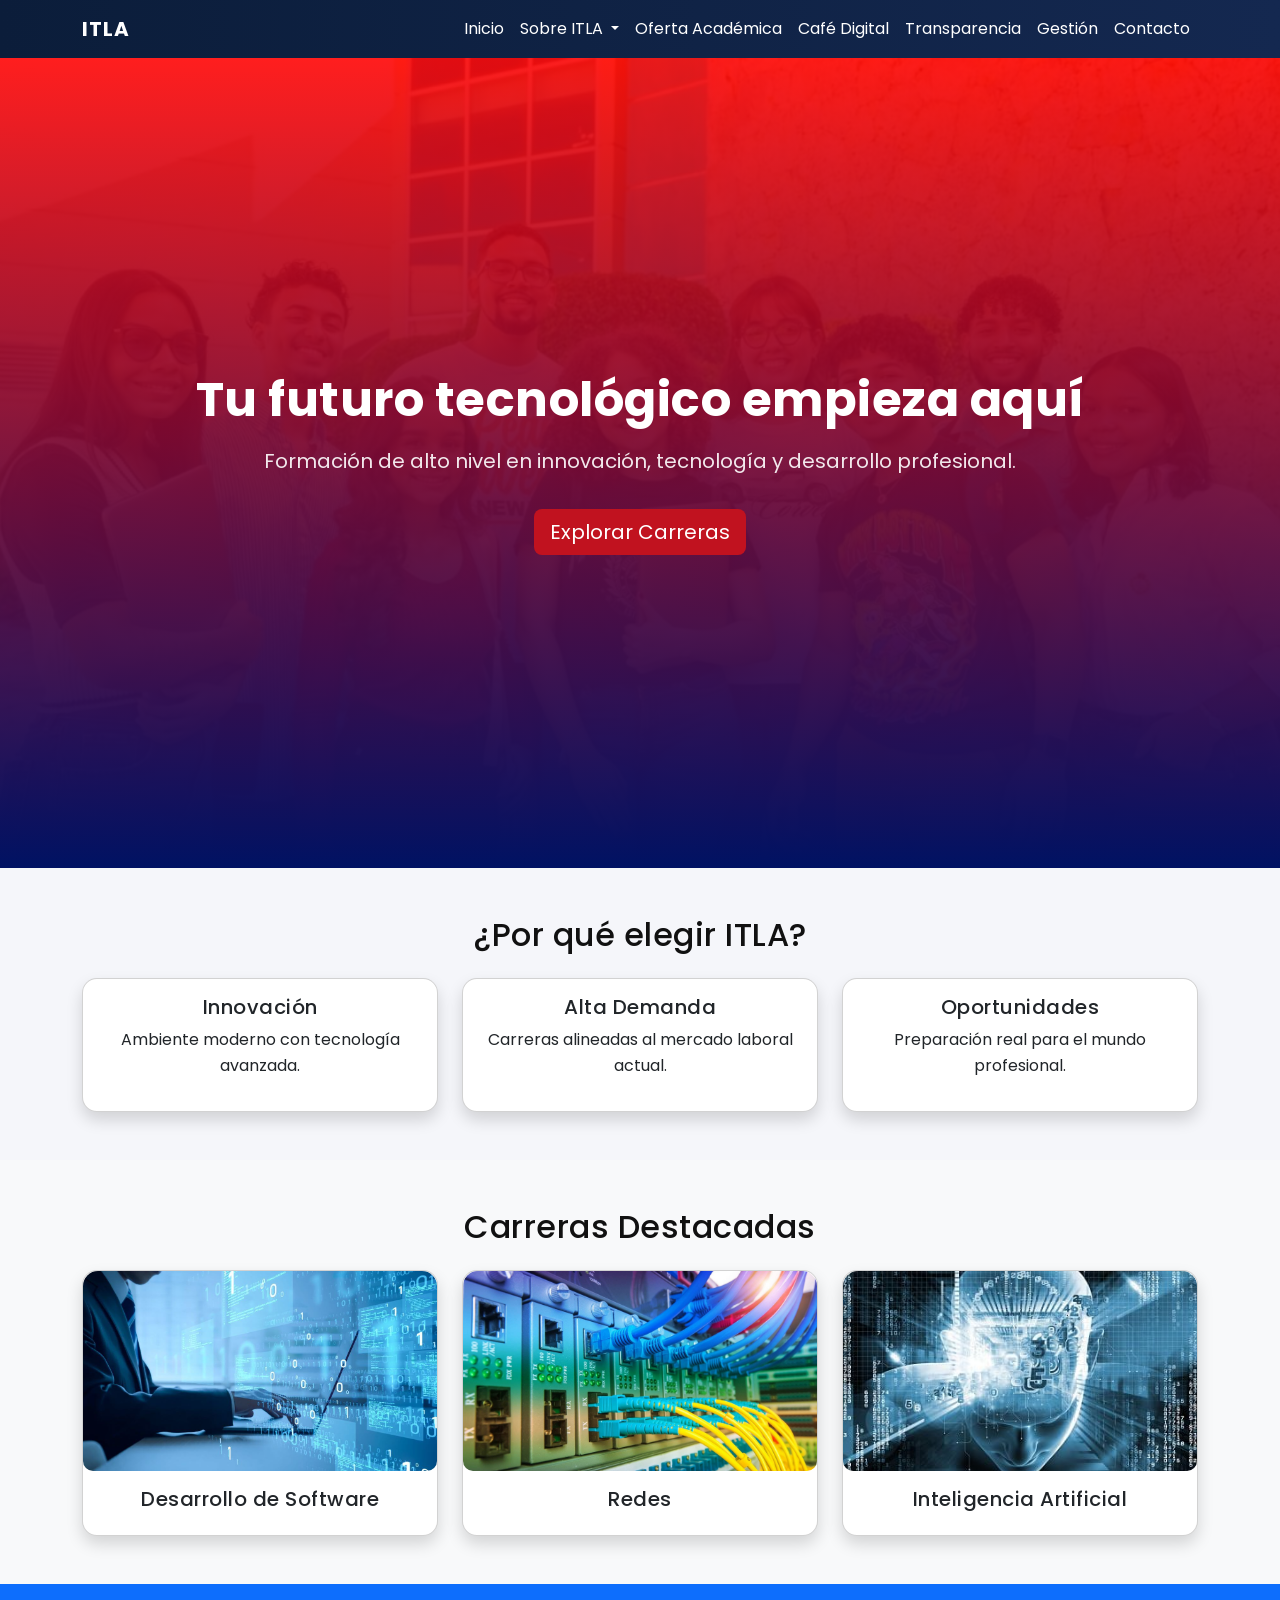
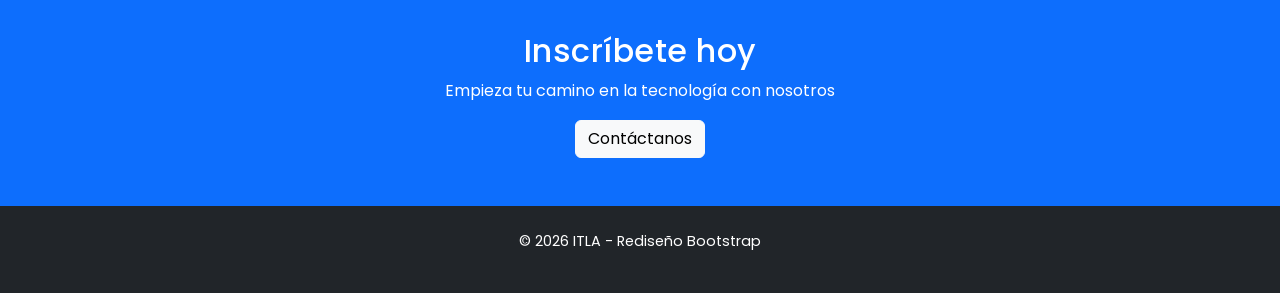
<file: index.html>
<!DOCTYPE html>
<html lang="es">
<head>
    <meta charset="UTF-8">
    <meta name="viewport" content="width=device-width, initial-scale=1.0">
    <title>ITLA - Inicio</title>

    <!-- Bootstrap -->
    <link href="https://cdn.jsdelivr.net/npm/bootstrap@5.3.0/dist/css/bootstrap.min.css" rel="stylesheet">

    <!-- Google Font -->
    <link href="https://fonts.googleapis.com/css2?family=Poppins:wght@300;500;700&display=swap" rel="stylesheet">

    <!-- CSS -->
    <link rel="stylesheet" href="styles.css">

    <style>
        body {
            font-family: 'Poppins', sans-serif;
        }

        .hero {
            background: linear-gradient(rgba(255, 0, 0, 0.884), rgb(0, 18, 99)),
                        url('img/hero-itla0.jpg');
            background-size: cover;
            background-position: center;
            height: 90vh;
            color: navbar-dark;
            display: flex;
            align-items: center;
            text-align: center;
        }

        .hero h1 {
            font-size: 3rem;
            font-weight: 700;
        }

        .card:hover {
            transform: translateY(-8px);
            transition: 0.3s;
        }
    </style>
</head>

<body>

<!-- NAVBAR -->
<nav class="navbar navbar-expand-lg navbar-dark" style="background-color:#001263;">
    <div class="container">
        <a class="navbar-brand fw-bold" href="index.html">ITLA</a>

        <button class="navbar-toggler" data-bs-toggle="collapse" data-bs-target="#menu">
            <span class="navbar-toggler-icon"></span>
        </button>

        <div class="collapse navbar-collapse" id="menu">
            <ul class="navbar-nav ms-auto">

    <li class="nav-item"><a class="nav-link" href="index.html">Inicio</a></li>

    <!-- DROPDOWN -->
    <li class="nav-item dropdown">
        <a class="nav-link dropdown-toggle" href="#" role="button" data-bs-toggle="dropdown">
            Sobre ITLA
        </a>
        <ul class="dropdown-menu">
            <li><a class="dropdown-item" href="quienes.html">Quiénes somos</a></li>
            <li><a class="dropdown-item" href="historia.html">Historia</a></li>
            <li><a class="dropdown-item" href="rectoria.html">Rectoría</a></li>
            <li><a class="dropdown-item" href="calidad.html">Calidad en la gestión</a></li>
        </ul>
    </li>

    <li class="nav-item"><a class="nav-link" href="oferta.html">Oferta Académica</a></li>
    <li class="nav-item"><a class="nav-link" href="cafe.html">Café Digital</a></li>
    <li class="nav-item"><a class="nav-link" href="transparencia.html">Transparencia</a></li>
    <li class="nav-item"><a class="nav-link" href="gestion.html">Gestión</a></li>
    <li class="nav-item"><a class="nav-link" href="contacto.html">Contacto</a></li>

</ul>
        </div>
    </div>
</nav>

<!-- HERO -->
<section class="hero">
    <div class="container">
        <h1>Tu futuro tecnológico empieza aquí</h1>
        <p class="mt-3 fs-5">
            Formación de alto nivel en innovación, tecnología y desarrollo profesional.
        </p>
        <a href="oferta.html" class="btn btn-primary btn-lg mt-3">Explorar Carreras</a>
    </div>
</section>

<!-- INFO -->
<section class="container my-5 text-center">
    <h2 class="mb-4">¿Por qué elegir ITLA?</h2>

    <div class="row g-4">

        <div class="col-md-4">
            <div class="card shadow p-3 h-100">
                <h5>Innovación</h5>
                <p>Ambiente moderno con tecnología avanzada.</p>
            </div>
        </div>

        <div class="col-md-4">
            <div class="card shadow p-3 h-100">
                <h5>Alta Demanda</h5>
                <p>Carreras alineadas al mercado laboral actual.</p>
            </div>
        </div>

        <div class="col-md-4">
            <div class="card shadow p-3 h-100">
                <h5>Oportunidades</h5>
                <p>Preparación real para el mundo profesional.</p>
            </div>
        </div>

    </div>
</section>

<!-- CARRERAS -->
<section class="bg-light py-5">
    <div class="container text-center">
        <h2 class="mb-4">Carreras Destacadas</h2>

        <div class="row g-4">

            <div class="col-md-4">
                <div class="card shadow">
                    <img src="img/software.jpg" class="card-img-top">
                    <div class="card-body">
                        <h5>Desarrollo de Software</h5>
                    </div>
                </div>
            </div>

            <div class="col-md-4">
                <div class="card shadow">
                    <img src="img/redes.jpg" class="card-img-top">
                    <div class="card-body">
                        <h5>Redes</h5>
                    </div>
                </div>
            </div>

            <div class="col-md-4">
                <div class="card shadow">
                    <img src="img/ia.jpg" class="card-img-top">
                    <div class="card-body">
                        <h5>Inteligencia Artificial</h5>
                    </div>
                </div>
            </div>

        </div>
    </div>
</section>

<!-- CTA -->
<section class="bg-primary text-white text-center p-5">
    <h2>Inscríbete hoy</h2>
    <p>Empieza tu camino en la tecnología con nosotros</p>
    <a href="contacto.html" class="btn btn-light">Contáctanos</a>
</section>

<!-- FOOTER -->
<footer class="bg-dark text-white text-center p-4">
    <p>© 2026 ITLA - Rediseño Bootstrap</p>
</footer>

<script src="https://cdn.jsdelivr.net/npm/bootstrap@5.3.0/dist/js/bootstrap.bundle.min.js"></script>

</body>
</html>
</file>
<file: styles.css>
/* ============================= */
/* VARIABLES DE COLOR (ITLA) */
:root{
    --rojo: #c1121f;
    --rojo-hover: #a50f1a;

    --azul-marino: #0b1d3a;
    --azul-sec: #142850;

    --negro: #111111;
    --gris: #6c757d;
    --gris-claro: #f5f6fa;

    --blanco: #ffffff;
}

/* ============================= */
/* RESET */
*{
    margin: 0;
    padding: 0;
    box-sizing: border-box;
}

/* ============================= */
/* BASE */
body{
    font-family: 'Poppins', sans-serif;
    background-color: var(--gris-claro);
    color: var(--negro);
    line-height: 1.6;
}

/* ============================= */
/* NAVBAR */
.navbar{
    background: linear-gradient(90deg, var(--azul-marino), var(--azul-sec));
}

.navbar-brand{
    font-weight: 700;
    letter-spacing: 1px;
}

.nav-link{
    color: var(--blanco) !important;
    transition: 0.3s;
}

.nav-link:hover{
    color: var(--rojo) !important;
}

/* ============================= */
/* HERO */
.hero{
    color: var(--blanco);
}

.hero h1{
    font-size: 3rem;
    font-weight: 700;
}

.hero p{
    opacity: 0.9;
}

/* ============================= */
/* BOTONES */
.btn-primary{
    background: var(--rojo);
    border: none;
}

.btn-primary:hover{
    background: var(--rojo-hover);
}

/* Botón outline */
.btn-outline-primary{
    border: 2px solid var(--rojo);
    color: var(--rojo);
}

.btn-outline-primary:hover{
    background: var(--rojo);
    color: var(--blanco);
}

/* ============================= */
/* CARDS */
.card{
    border-radius: 15px;
    transition: all 0.3s ease;
    background: var(--blanco);
}

.card:hover{
    transform: translateY(-8px);
    box-shadow: 0 15px 35px rgba(0,0,0,0.15);
}

/* Imágenes en cards */
.card img{
    height: 200px;
    object-fit: cover;
    border-top-left-radius: 15px;
    border-top-right-radius: 15px;
}

/* ============================= */
/* SECCIONES */
section{
    scroll-margin-top: 80px;
}

/* ============================= */
/* TITULOS */
h1, h2, h3, h5{
    letter-spacing: 0.5px;
}

/* ============================= */
/* TEXTO */
.text-muted{
    color: var(--gris) !important;
}

/* ============================= */
/* FORMULARIOS */
form input,
form textarea,
form select{
    border-radius: 10px;
}

form input:focus,
form textarea:focus,
form select:focus{
    border-color: var(--rojo);
    box-shadow: 0 0 8px rgba(193,18,31,0.4);
}

/* ============================= */
/* FOOTER */
footer{
    background: var(--azul-marino);
    color: var(--blanco);
    font-size: 0.9rem;
}

/* ============================= */
/* SOMBRAS SUAVES */
.shadow-soft{
    box-shadow: 0 10px 25px rgba(0,0,0,0.1);
}

/* ============================= */
/* IMÁGENES */
img{
    border-radius: 10px;
}

/* ============================= */
/* EFECTO HOVER EXTRA (PRO) */
.cafe-card,
.oferta-card{
    transition: transform 0.3s ease, box-shadow 0.3s ease;
}

.cafe-card:hover,
.oferta-card:hover{
    transform: scale(1.03);
    box-shadow: 0 15px 30px rgba(0,0,0,0.2);
}
</file>
